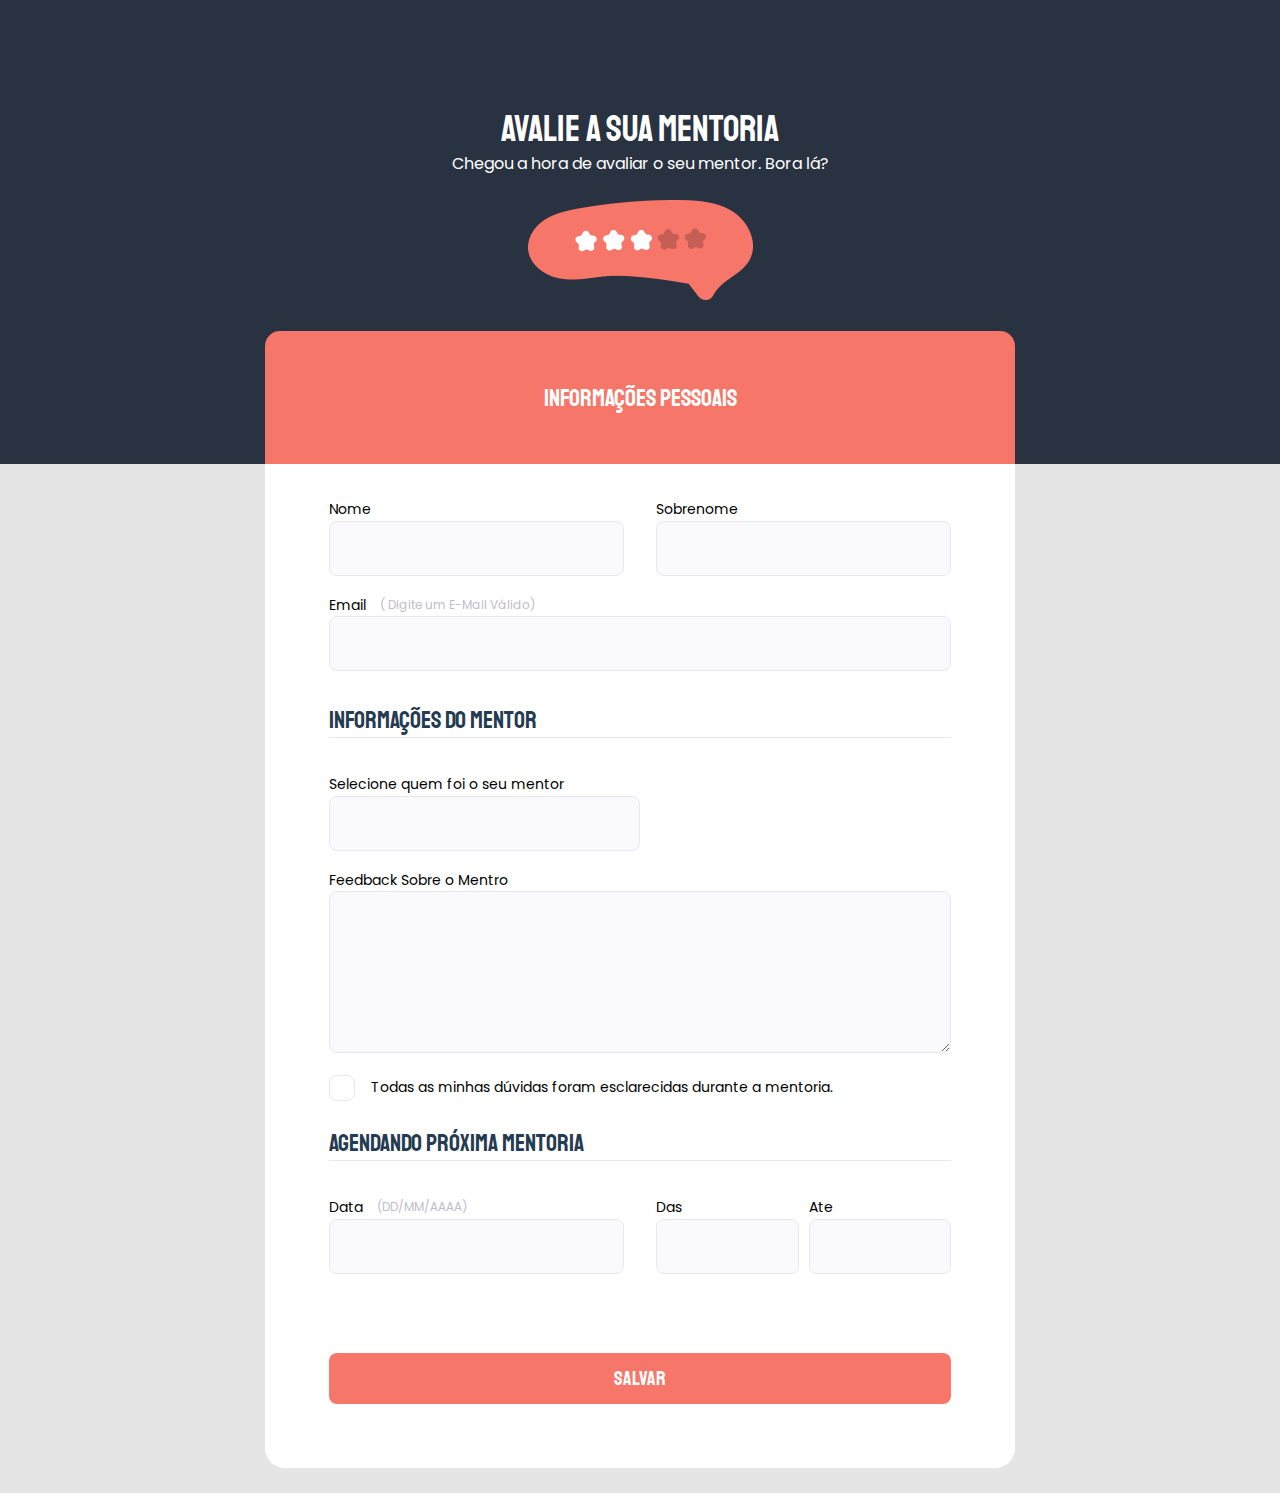
<file: formularioAvancado/index.html>
<!DOCTYPE html>
<html lang="pt-br">
<head>
    <link rel="preconnect" href="https://fonts.googleapis.com">
    <link rel="preconnect" href="https://fonts.gstatic.com" crossorigin>
    <link href="https://fonts.googleapis.com/css2?family=Poppins:wght@300;400;700&family=Staatliches&display=swap" rel="stylesheet">    
    
    <link rel="stylesheet" href="style.css">
    <meta charset="UTF-8">
    <title>Stage 03 - Formulário intermediário</title>
</head>
<body>

    <header>
        <h1>Avalie a Sua Mentoria</h1>
        Chegou a hora de avaliar o seu mentor. Bora lá?
        <br>
        <img src="./assets/tellMeMoreLogo.png" alt="Imagem ilustrativa de pensamento.">
        <div class="infPessoais">
            <h2>Informações Pessoais</h2>
        </div>
    </header>
    <main>
        <form action="">
            <div class="inputGroup-Wrapper">
                <div class="input-Wrapper">
                    <div class="label-Wrapper">
                        <label for="Nome">Nome</label>
                        <span class="subLabel"></span>
                    </div>
                    <input type="text" name="Nome" id="Nome">
                </div>
                <div class="input-Wrapper">
                    <div class="label-Wrapper">
                        <label for="Sobrenome">Sobrenome</label>
                        <span class="subLabel"></span>
                    </div>
                    <input type="text" name="Sobrenome" id="Sobrenome">
                </div>
            </div>
            <div class="input-Wrapper">
                <div class="label-Wrapper">
                    <label for="Email">Email</label>
                    <span class="subLabel">( Digite um E-Mail Válido)</span>
                </div>
                <input type="email" name="Email" id="Email">
            </div>

            <h3>Informações Do Mentor</h3>
            <div class="divisoria"></div>

            <div class="input-Wrapper">
                <div class="label-Wrapper">
                    <label for="NomeMentor">Selecione quem foi o seu mentor</label>
                    <span class="subLabel"></span>
                </div>
                <input type="text" name="NomeMentor" id="NomeMentor">
            </div>

            <div class="input-Wrapper">
                <div class="label-Wrapper">
                    <label for="FeedBack">Feedback Sobre o Mentro</label>
                    <span class="subLabel"></span>
                </div>
                <textarea type="text" name="FeedBack" id="FeedBack" rows="8"></textarea>
            </div>
            <div class="input-WrapperCheck">
                <input name="duvidasOk" id="duvidasOk"  type="checkbox" >
                <label for="duvidasOk">Todas as minhas dúvidas foram esclarecidas durante a mentoria.</label>
            </div>

            <h3>Agendando Próxima Mentoria</h3>
            <div class="divisoria"></div>

            <div class="inputGroup-Wrapper">
                <div class="input-Wrapper">
                    <div class="label-Wrapper">
                        <label for="Data">Data</label>
                        <span class="subLabel">(DD/MM/AAAA)</span>
                    </div>
                    <input type="text" name="Data" id="Data">
                </div>
                <div class="horario">
                    <div class="input-Wrapper">
                        <div class="label-Wrapper">
                            <label for="Das">Das</label>
                            <span class="subLabel"></span>
                        </div>
                        <input type="number" name="Das" id="Das">
                    </div>
                    <div class="input-Wrapper">
                        <div class="label-Wrapper">
                            <label for="Ate">Ate</label>
                            <span class="subLabel"></span>
                        </div>
                        <input type="number" name="Ate" id="Ate">
                    </div>
                </div>
            </div>


            <button type="submit">Salvar</button>
        </form>
    </main>
    
</body>
</html>
</file>
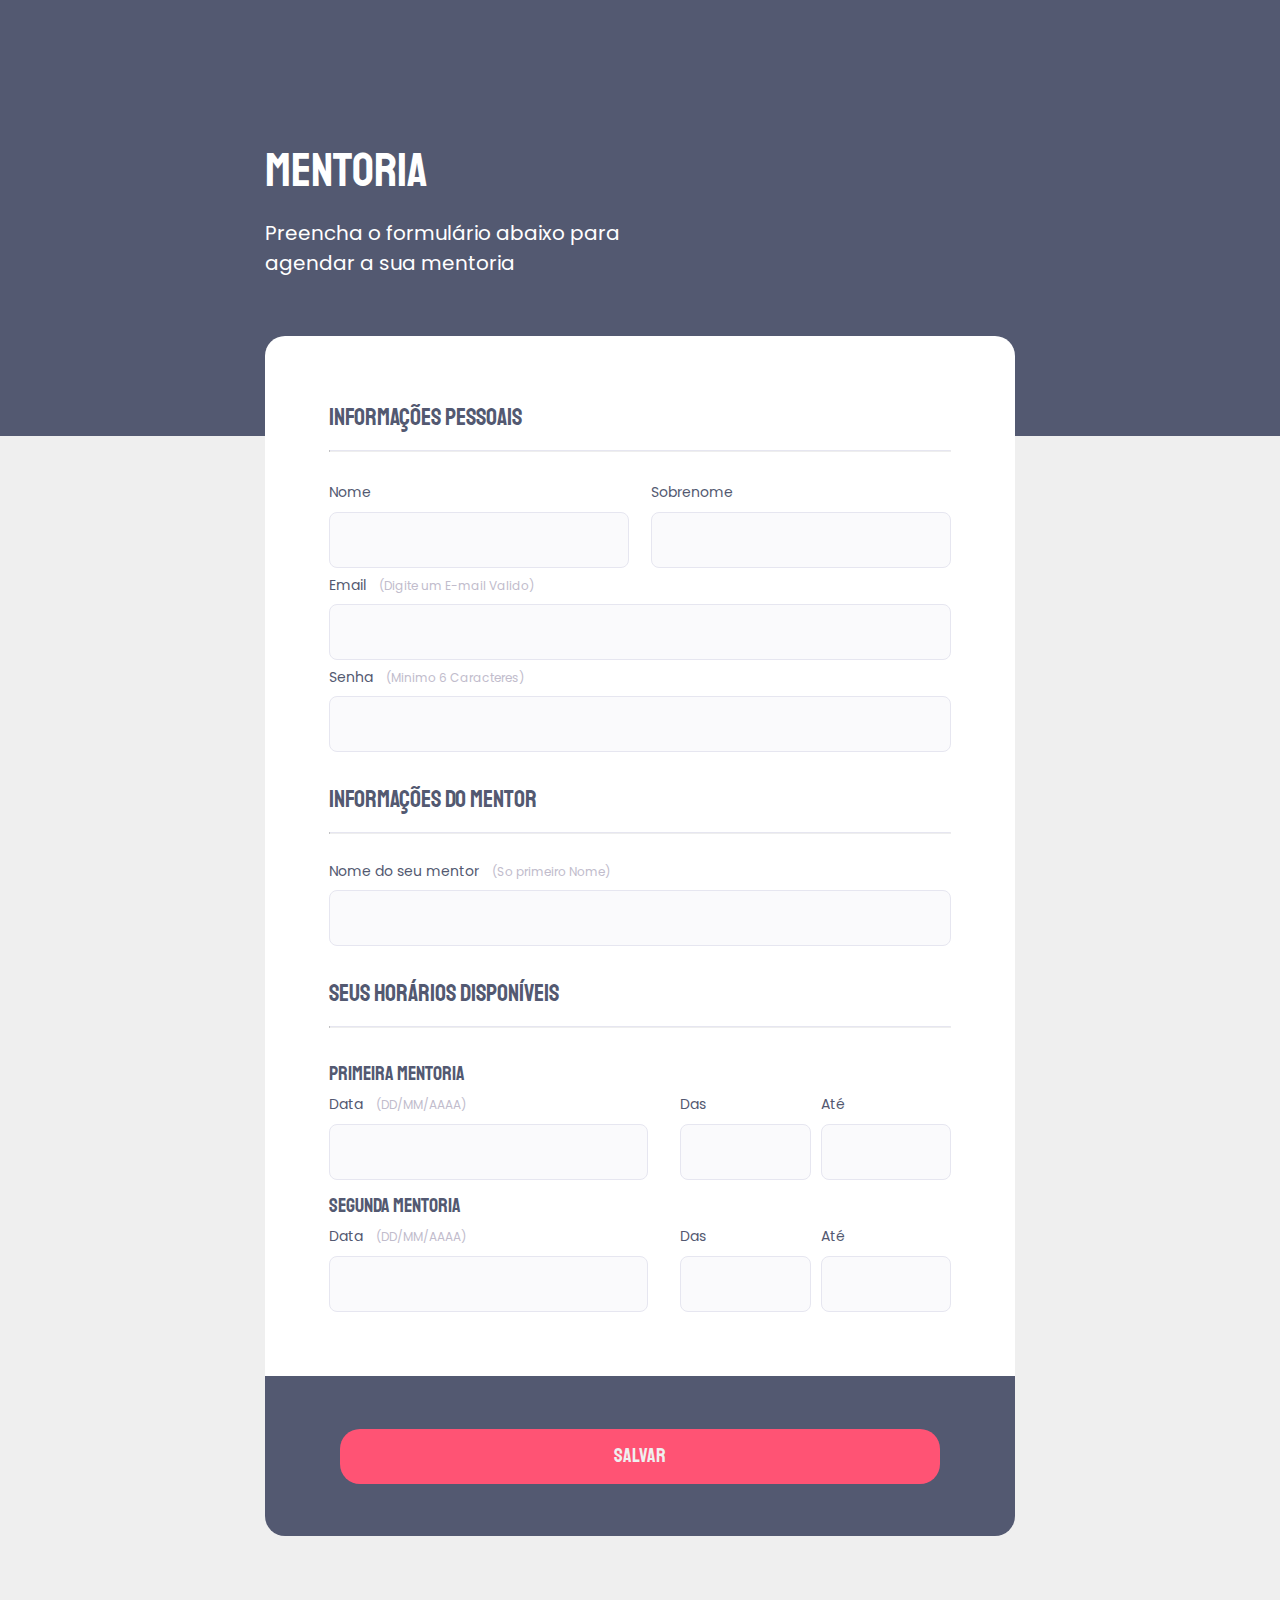
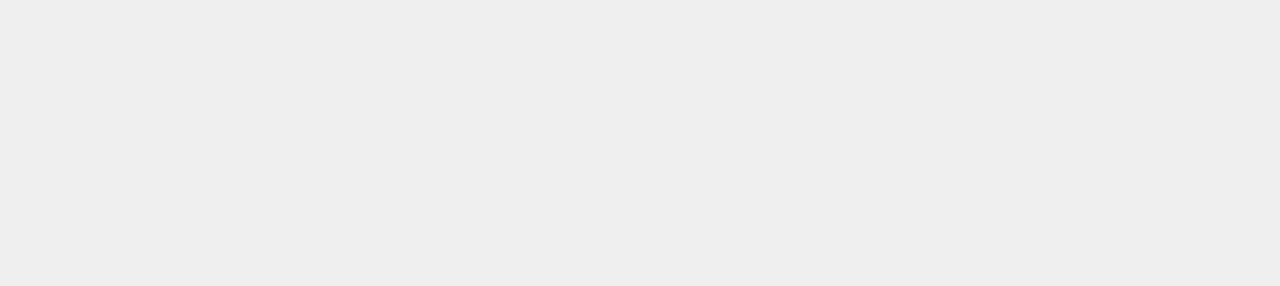
<file: formularioIntermediario/index.html>
<!DOCTYPE html>
<html lang="pt-br">
<head>
    <link rel="preconnect" href="https://fonts.googleapis.com">
    <link rel="preconnect" href="https://fonts.gstatic.com" crossorigin>
    <link href="https://fonts.googleapis.com/css2?family=Poppins:wght@300;400;700&family=Staatliches&display=swap" rel="stylesheet">    
    
    <meta charset="UTF-8">
    <link rel="stylesheet" href="styles.css">
    <title>Stage 03 - Formulário intermediário</title>
</head>
<body>
    <div class="page">
        <header>
            <h1>Mentoria</h1>
            Preencha o formulário abaixo para agendar a sua mentoria
        </header>
        <main>
            <form action="post" id="formulario1">
                <div class="form-wrapper">
                    <h2>Informações pessoais</h2>
                    <hr>
                    <div class="formNome-SobreNome">
                        <div class="inputWrapper">
                            <label for="Nome">Nome</label>
                            <br>
                            <input type="text" id="Nome">
                        </div>
                        <div class="inputWrapper">
                            <label for="Sobrenome">Sobrenome</label>
                            <br>
                            <input type="text" id="Sobrenome">
                        </div>
                    </div>
                    <div class="labelWrapper">
                        <label for="Email">Email</label>
                        <span>(Digite um E-mail Valido)</span>
                    </div>
                    <input type="mail" id="Email">
                    
                    <div class="labelWrapper">
                        <label for="Password">Senha</label>
                        <span>(Minimo 6 Caracteres)</span>
                    </div>
                    <input type="password" id="Password">
                </div>
                <div class="form-wrapper">
                    <h2>Informações do mentor</h2>
                    <hr>
                    <div class="labelWrapper">
                        <label for="mentor">Nome do seu mentor</label>
                        <span>(So primeiro Nome)</span>
                    </div>
                    <input type="text" id="mentor">
                </div>
                <div class="form-wrapper">
                    <h2>Seus horários disponíveis</h2>
                    <hr>
                    <h3>Primeira Mentoria</h3>
                    <div class="formNome-DataMentoria">
                        <div class="inputWrapper">
                            <label for="data">Data</label>
                            <span>(DD/MM/AAAA)</span>
                            <br>
                            <input type="number" id="data">
                        </div>
                        <div class="horarios">
                            <div class="inputWrapper">
                                <label for="das">Das</label>
                                <br>
                                <input type="number" id="das">
                            </div>
                            <div class="inputWrapper">
                                <label for="ate">Até</label>
                                <br>
                                <input type="number" id="ate">
                            </div>
                        </div>
                        
                    </div>
                    <h3>Segunda Mentoria</h3>
                    <div class="formNome-DataMentoria">
                        <div class="inputWrapper">
                            <label for="data">Data</label>
                            <span>(DD/MM/AAAA)</span>
                            <br>
                            <input type="number" id="data">
                        </div>
                        <div class="horarios">
                            <div class="inputWrapper">
                                <label for="das">Das</label>
                                <br>
                                <input type="number" id="das">
                            </div>
                            <div class="inputWrapper">
                                <label for="ate">Até</label>
                                <br>
                                <input type="number" id="ate">
                            </div>
                        </div>
                        
                    </div>
                </div>

            </form>

        </main>
        <div class="submitArea">
            <button form="formulario1"> Salvar </button>
        </div>
    </div>
</body>
</html>
</file>
<file: formularioAvancado/style.css>
:root{
    --color-dark: #293241;
    --color-light: #BFD7E4;
    --color-lighter: #fff;
    --color-spot: #F67669;
    --color-title: #253B51;
    --color-text: #4E4958;
    --color-subText: #C1BCCC;
    --color-divisoria: #E6E6F0;
    --color-bg: #E5E5E5;
    --color-input: #FAFAFC;
}

*{
    font-family: 'Poppins', sans-serif;
    padding: 0px;
    margin: 0px;
    box-sizing:border-box;
}
body{
    background-color: var(--color-bg);
 }

h1{
    font-family: 'Staatliches', cursive;
    font-weight: 400;
    font-size: 36px;
    line-height: 45px;
    
    color: var(--color-lighter);
}

h2{
    font-family: 'Staatliches', cursive;
    font-weight: 400;
    font-size: 24px;
    line-height: 34px;
        
    color: var(--color-lighter);
}

h3{
    font-family: 'Staatliches', cursive;
    font-weight: 400;
    font-size: 24px;
    line-height: 34px;

    color: var(--color-title);

    margin-top: 17px;
}

.subLabel{
    display: inline-block;
    margin-left: 10px;

    font-weight: 400;
    font-size: 12px;
    line-height: 20px;

    color: var(--color-subText);
}

.subLabel:hover{
    color: var(--color-text);
}

.divisoria{
    background-color: var(--color-divisoria);
    width: 100%;
    height: 1px;
    margin-bottom: 32px;
}

input{
    background: var(--color-input);
    border: 1px solid var(--color-divisoria);
    border-radius: 8px;

    padding: 0 10px;
    margin-bottom: 15px;

    height: 55px;
    width: 100%;
    
}
textarea{
    background: var(--color-input);
    border: 1px solid var(--color-divisoria);
    border-radius: 8px;

    margin-bottom: 15px;

    width: 100%;
}

label{
    vertical-align: middle;

    font-weight: 400;
    font-size: 14px;
    line-height: 24px;
}

form{
    display: flex;
    flex-direction: column;
}

header{
    background-color: var(--color-dark);
    color: var(--color-lighter);

    font-weight: 400;
    font-size: 16px;
    line-height: 24px;

    padding-top: 107px;
    text-align: center;

}
img{
    margin: 24px;
}
.infPessoais{
    background-color: var(--color-spot);
    border-radius: 15px 15px 0 0 ;
    width: 750px;
    height: 133px;
    margin:auto;

    display: flex;
    align-items: center;
    justify-content: center;
}

main{
    min-height: 350px;
    background-color: var(--color-lighter);
    border-radius: 0px 0px 20px 20px;
    
    width: 750px;
    padding: 64px;
    padding-top: 31px;

    margin: 0 auto;
    margin-bottom: 25px;
}

button[type="submit"]{
    width: 622px;
    height: 51px;
    background: var(--color-spot);
    border: 0px;
    border-radius: 8px;

    font-family: 'Staatliches', cursive;
    font-weight: 400;
    font-size: 20px;
    line-height: 26px;
    color: var(--color-lighter);

    margin-top: 64px;
}

button:hover{
    background: #9e4d43;
}

.inputGroup-Wrapper, .inputGroup-Wrapper>.horario{
    display: grid;
    grid-template-columns: 1fr 1fr;
    grid-template-rows: 1fr;
    column-gap: 32px;
    
}
.inputGroup-Wrapper>.horario{
    column-gap: 10px;
}

input[name="NomeMentor"]{
    width: 50%;
}
input[type="checkbox"]{
    position: absolute;
    width: 10px;
    height: 10px;
    top:0px;
    left: 0px;
    opacity: 0;

}
.input-WrapperCheck{
    display: flex;
    position: relative;
    flex-direction: row;
    margin-bottom: 8px;
    align-items: center;
}
label[for="duvidasOk"]{
    display: flex;
    gap:16px;
    margin: 0px;
    /* Não consegui pensar em algo Melhor */
}
label[for="duvidasOk"]::before{
    margin-bottom: 0px;
    content: '';
    display: inline-block;
    height: 24px;
    width: 24px;
    border: 1px solid var(--color-divisoria);
    border-radius: 8px;
    vertical-align: middle;
}

.input-WrapperCheck input:checked + label::before{
    background-image: url("data:image/svg+xml,%3Csvg width='24' height='24' viewBox='0 0 24 24' fill='none' xmlns='http://www.w3.org/2000/svg'%3E%3Cpath d='M9.00016 16.1698L4.83016 11.9998L3.41016 13.4098L9.00016 18.9998L21.0002 6.99984L19.5902 5.58984L9.00016 16.1698Z' fill='%2342D3FF'/%3E%3C/svg%3E%0A");
}
.input-WrapperCheck input:focus + label::before{
    border: 2px solid var(--color-title);
}
input:invalid{
    border: 1px solid var(--color-spot);
}
</file>
<file: formularioIntermediario/styles.css>
:root{
    --color-Dark: #535971;
    --color-Focus: #FF5374;
    --color-light: #EFEFEF;

    --color-lightInput: #E6E6F0;

    --color-fontLight: white;
    --color-fontDark: #4E4958;


}

*{
    font-family: 'Poppins', sans-serif;
    padding: 0px;
    margin: 0px;
    box-sizing:border-box;

}
h1{
    font-family: 'Staatliches', cursive;
    font-weight: 400;
    font-size: 48px;
    line-height: 60px;
    margin-bottom: 18px;
}
h2{
    font-family: 'Staatliches', cursive;
    font-weight: 400;
    font-size: 24px;
    line-height: 34px;
    margin-bottom: 16px;
    margin-top: 0px;
}
h3{
    font-family: 'Staatliches', cursive;
    font-weight: 400;
    font-size: 20px;
    line-height: 20px;
    margin-bottom: 0px;
    margin-top: 16px;
}

hr{
    border-top:1px solid var(--color-lightInput);
    margin-bottom: 20px;
}
body{
    background-color: var(--color-light);
    color: var(--color-fontLight);
}

body::before{
    content: '';
    display: inline-block;
    position: absolute;
    z-index: -1;
    background-color: var(--color-Dark);
    width: 100%;
    height: 436px;

}
header{
    margin-top: 140px;

    display: inline-block;
    width: 417px;
    font-weight: 400;
    font-size: 20px;
    line-height: 30px;

}

.page{
    width: 750px ;
    margin: auto;
}

main{
    margin-top: 58px;
    padding: 64px;
    background-color: var(--color-fontLight);
    border-radius: 20px 20px 0px 0px;
    min-height: 400px;
    
    color: var(--color-Dark);

}
input{

    -webkit-appearance:none;
    background:#FAFAFC;

    height: 56px;
    border: 1px solid #E6E6F0;
    border-radius: 8px;
}
form{
    display: flex;
    flex-direction: column;
    row-gap: 30px;
}
.form-wrapper{
    display: flex;
    flex-direction: column;

    font-weight: 400;
    font-size: 14px;
    line-height: 24px;
}
.inputWrapper label {
    margin-top: 8px;
    margin-bottom: 8px;
    display: inline-block;
}

.formNome-SobreNome{
    display: flex;
    gap: 22px;
    justify-content: space-between;
}
.inputWrapper, .inputWrapper input{
    width: 100%;
}

span{
    display: inline-block;
    margin: 8px 9px;
    
    color: #C1BCCC;
    font-weight: 400;
    font-size: 12px;
    line-height: 20px;
}

span:hover{
    color: #74717b;
}

.formNome-DataMentoria{
    display: flex;
    margin-top: 0px;
    gap: 32px;
    justify-content: space-between;
}
.formNome-DataMentoria .inputWrapper input[type="time"]{
    appearance: unset;
    width: 140px;
}
.horarios{
    display: flex;
    gap: 10px;
}

.submitArea{
    background-color: var(--color-Dark);
    position: relative;
    width: 750px;
    height: 160px;
    border-radius: 0px 0px 20px 20px;

    display: flex;
    justify-content: center;
    align-items: center;    

    margin-bottom: 350px;
}
.submitArea button{
    background-color: var(--color-Focus); 
    width: 600px;
    height: 55px;
    border: 0px;
    border-radius: 20px;

    font-family: 'Staatliches', cursive;
    color: var(--color-light);
    font-weight: 400;
    font-size: 20px;
    line-height: 26px; 
}
</file>
